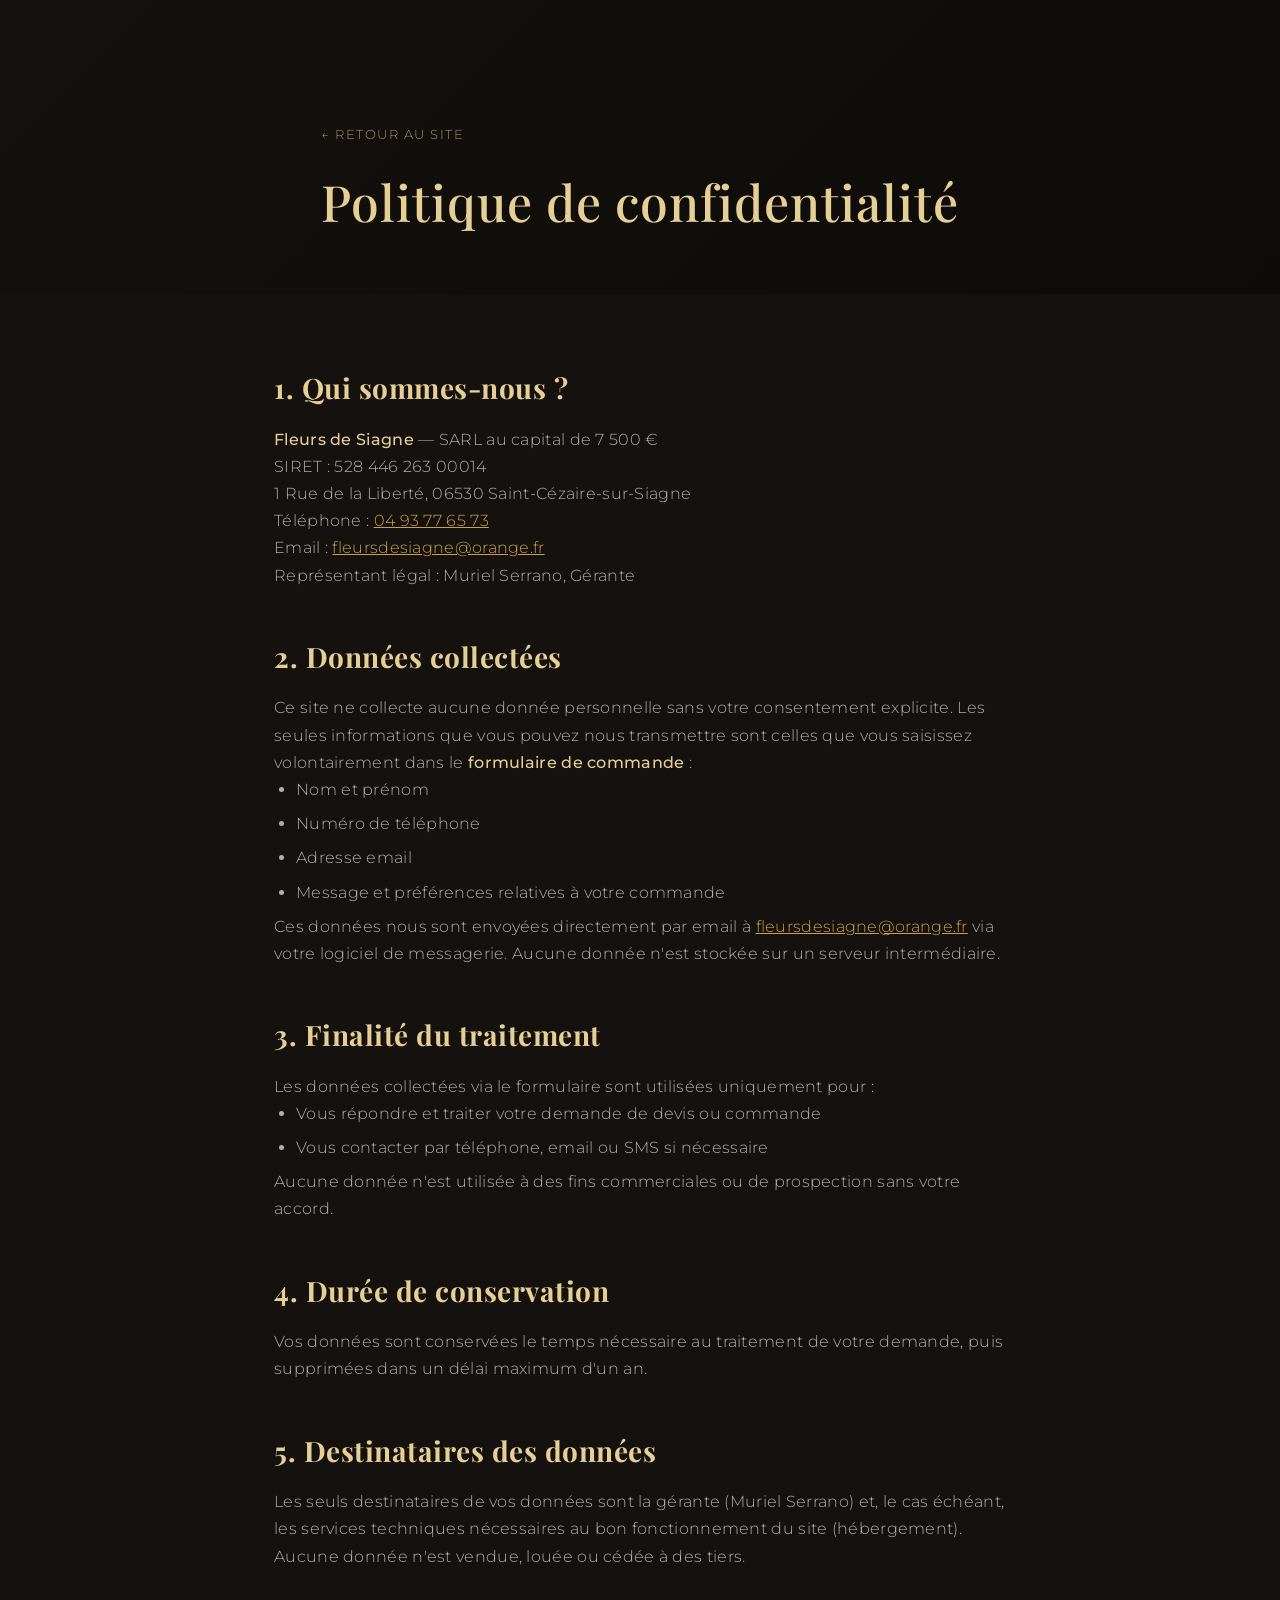
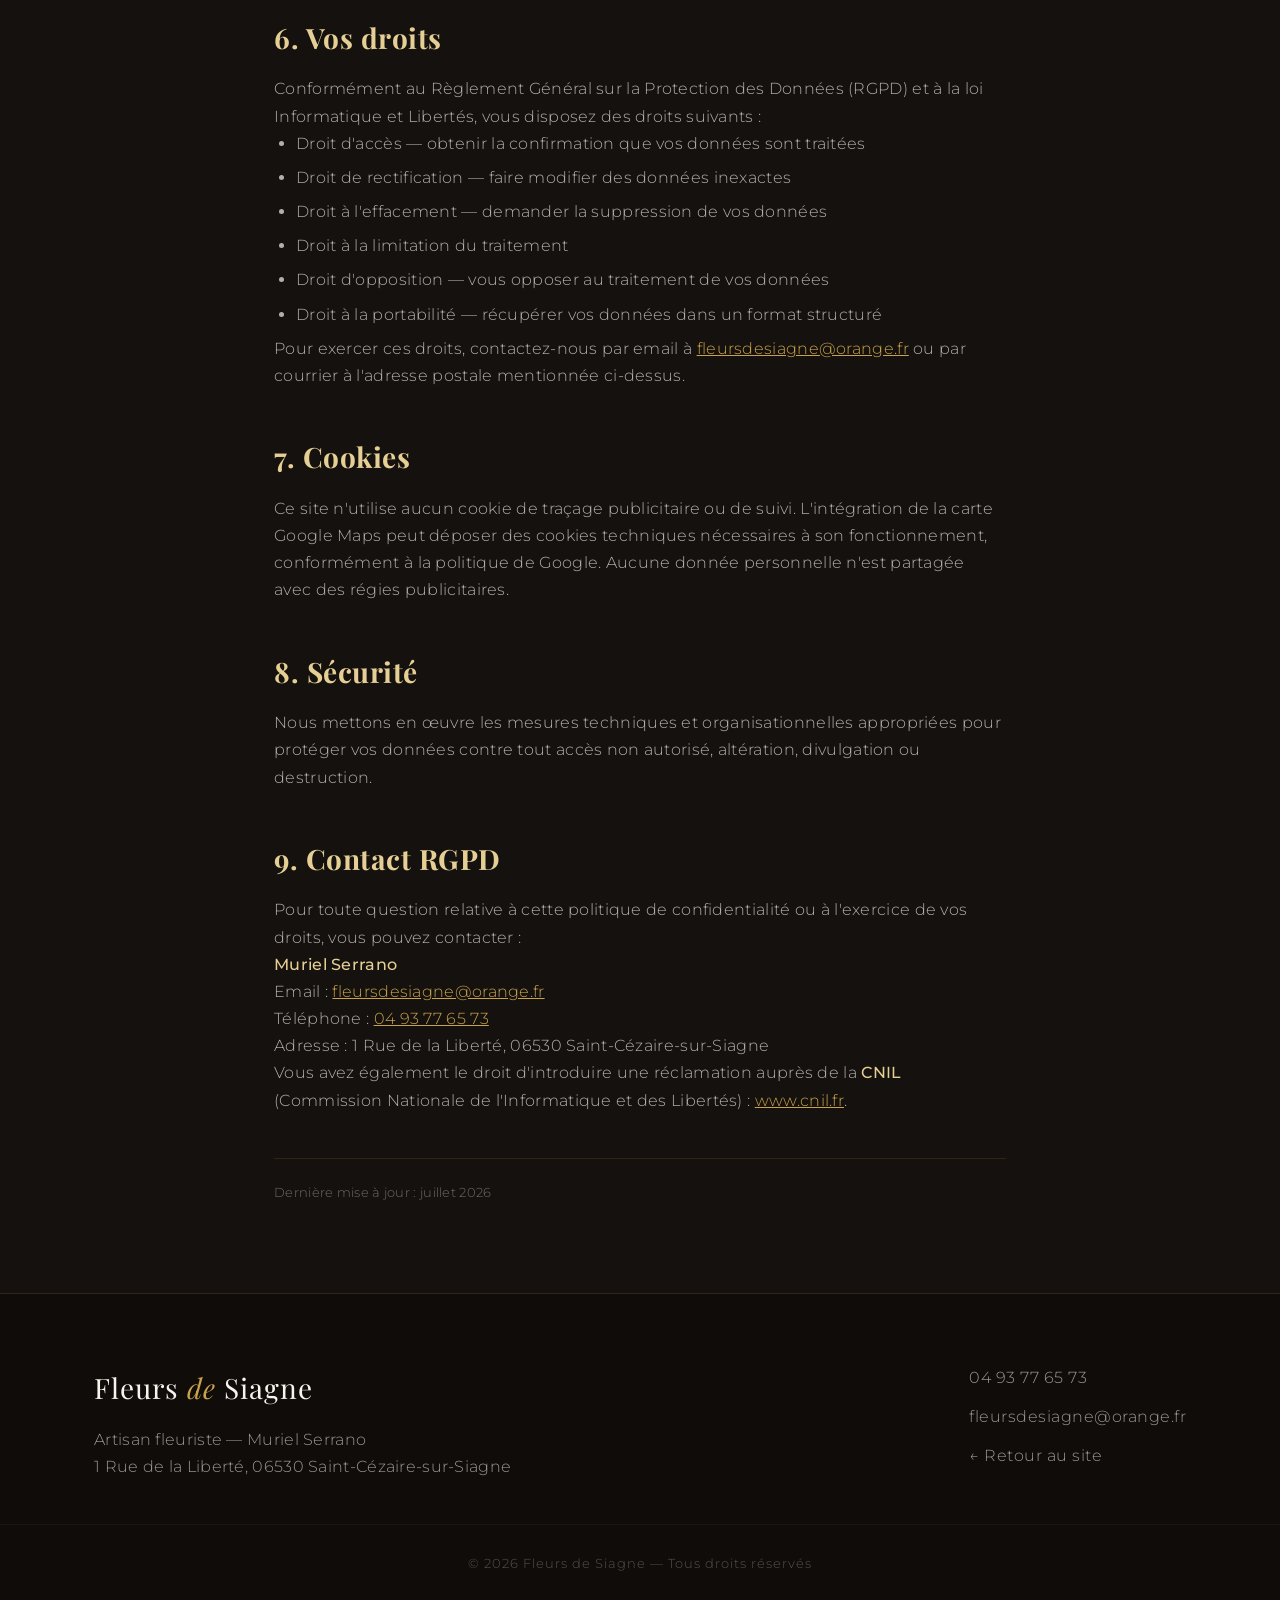
<file: privacy.html>
<!DOCTYPE html>
<html lang="fr">
<head>
  <meta charset="UTF-8" />
  <meta name="viewport" content="width=device-width, initial-scale=1.0" />
  <title>Politique de Confidentialité — Fleurs de Siagne, Saint-Cézaire-sur-Siagne</title>
  <meta name="description" content="Politique de confidentialité de Fleurs de Siagne, fleuriste à Saint-Cézaire-sur-Siagne. Découvrez comment sont protégées vos données personnelles (collecte, utilisation, droits RGPD)." />
  <meta name="robots" content="noindex, follow" />
  <link rel="canonical" href="https://mrplrgaming.github.io/fleurs-de-siagne/privacy.html" />

  <meta property="og:type" content="website" />
  <meta property="og:title" content="Politique de Confidentialité — Fleurs de Siagne, Saint-Cézaire-sur-Siagne" />
  <meta property="og:description" content="Politique de confidentialité de Fleurs de Siagne, fleuriste à Saint-Cézaire-sur-Siagne. Découvrez comment sont protégées vos données personnelles." />
  <meta property="og:url" content="https://mrplrgaming.github.io/fleurs-de-siagne/privacy.html" />
  <meta property="og:image" content="https://mrplrgaming.github.io/fleurs-de-siagne/images/bouquet-rose.jpg" />
  <meta property="og:locale" content="fr_FR" />

  <meta name="twitter:card" content="summary_large_image" />
  <meta name="twitter:title" content="Politique de Confidentialité — Fleurs de Siagne, Saint-Cézaire-sur-Siagne" />
  <meta name="twitter:description" content="Politique de confidentialité de Fleurs de Siagne, fleuriste à Saint-Cézaire-sur-Siagne." />
  <meta name="twitter:image" content="https://mrplrgaming.github.io/fleurs-de-siagne/images/bouquet-rose.jpg" />

  <link rel="preconnect" href="https://fonts.googleapis.com" />
  <link rel="preconnect" href="https://fonts.gstatic.com" crossorigin />
  <link href="https://fonts.googleapis.com/css2?family=Playfair+Display:ital,wght@0,400;0,500;0,600;0,700;1,400;1,500&family=Montserrat:wght@200;300;400;500;600&display=swap" rel="stylesheet" />
  <link rel="stylesheet" href="css/style.css" />
  <link rel="icon" href="data:image/svg+xml,<svg xmlns='http://www.w3.org/2000/svg' viewBox='0 0 100 100'><circle cx='50' cy='50' r='40' fill='none' stroke='%23c25b6f' stroke-width='4'/><circle cx='50' cy='50' r='6' fill='%23c25b6f'/><path d='M50 20 Q32 34 46 48 Q34 34 50 20' fill='%23e79cab'/><path d='M50 80 Q32 66 46 52 Q34 66 50 80' fill='%23e79cab'/><path d='M20 50 Q34 32 48 46 Q34 34 20 50' fill='%23e79cab'/><path d='M80 50 Q66 32 52 46 Q66 34 80 50' fill='%23e79cab'/><path d='M50 26 Q68 40 54 54 Q66 40 50 26' fill='%23e79cab'/><path d='M50 74 Q68 60 54 46 Q66 60 50 74' fill='%23e79cab'/></svg>" />
  <style>
    .page-header {
      min-height: 200px;
      display: flex;
      align-items: flex-end;
      background: linear-gradient(135deg, #14110e, #0d0b09);
      padding: 120px 0 50px;
    }
    .page-header h1 {
      font-family: var(--font-title);
      font-size: clamp(32px, 5vw, 50px);
      color: var(--gold-light);
      font-weight: 500;
      letter-spacing: 1px;
    }
    .page-header .back-link {
      color: rgba(230, 207, 148, 0.7);
      text-decoration: none;
      font-size: 13px;
      letter-spacing: 1.5px;
      text-transform: uppercase;
      display: inline-block;
      margin-bottom: 14px;
      transition: color 0.3s;
    }
    .page-header .back-link:hover { color: var(--gold); }
    .page-content {
      background: var(--noir);
      padding: 70px 0 90px;
    }
    .page-content h2 {
      font-family: var(--font-title);
      font-size: 28px;
      color: var(--gold-light);
      margin: 44px 0 14px;
      letter-spacing: 0.5px;
    }
    .page-content h2:first-child { margin-top: 0; }
    .page-content p, .page-content li {
      font-weight: 300;
      font-size: 16px;
      line-height: 1.7;
      color: rgba(247, 244, 238, 0.7);
    }
    .page-content a { color: var(--gold); }
    .page-content ul { padding-left: 22px; }
    .page-content li { margin-bottom: 7px; }
    .page-content strong { font-weight: 500; color: var(--gold-light); }
    .page-content .last-update {
      margin-top: 44px;
      font-size: 13px;
      color: rgba(247, 244, 238, 0.4);
      border-top: 1px solid rgba(201, 162, 75, 0.15);
      padding-top: 22px;
    }
  </style>

  <script type="application/ld+json">
  {
    "@context": "https://schema.org",
    "@type": "BreadcrumbList",
    "itemListElement": [
      {
        "@type": "ListItem",
        "position": 1,
        "name": "Accueil",
        "item": "https://mrplrgaming.github.io/fleurs-de-siagne/"
      },
      {
        "@type": "ListItem",
        "position": 2,
        "name": "Confidentialite",
        "item": "https://mrplrgaming.github.io/fleurs-de-siagne/privacy.html"
      }
    ]
  }
  </script>

  <script type="application/ld+json">
  {
    "@context": "https://schema.org",
    "@type": "Florist",
    "name": "Fleurs de Siagne",
    "image": "https://mrplrgaming.github.io/fleurs-de-siagne/images/bouquet-rose.jpg",
    "url": "https://mrplrgaming.github.io/fleurs-de-siagne/",
    "telephone": "+33493776573",
    "address": {
      "@type": "PostalAddress",
      "streetAddress": "1 Rue de la Liberté",
      "addressLocality": "Saint-Cezaire-sur-Siagne",
      "postalCode": "06530",
      "addressCountry": "FR"
    },
    "priceRange": "€€"
  }
  </script>
<script data-goatcounter="https://mes-sites.goatcounter.com/count" async src="//gc.zgo.at/count.js"></script>
</head>
<body>
  <header class="page-header">
    <div class="container">
      <a href="index.html" class="back-link">← Retour au site</a>
      <h1>Politique de confidentialité</h1>
    </div>
  </header>

  <main class="page-content">
    <div class="container" style="max-width: 780px">

      <h2>1. Qui sommes-nous ?</h2>
      <p>
        <strong>Fleurs de Siagne</strong> — SARL au capital de 7 500 €<br />
        SIRET : 528 446 263 00014<br />
        1 Rue de la Liberté, 06530 Saint-Cézaire-sur-Siagne<br />
        Téléphone : <a href="tel:+33493776573">04 93 77 65 73</a><br />
        Email : <a href="https://mail.google.com/mail/?view=cm&amp;fs=1&amp;to=fleursdesiagne%40orange.fr">fleursdesiagne@orange.fr</a><br />
        Représentant légal : Muriel Serrano, Gérante
      </p>

      <h2>2. Données collectées</h2>
      <p>
        Ce site ne collecte aucune donnée personnelle sans votre consentement explicite.
        Les seules informations que vous pouvez nous transmettre sont celles que vous
        saisissez volontairement dans le <strong>formulaire de commande</strong> :
      </p>
      <ul>
        <li>Nom et prénom</li>
        <li>Numéro de téléphone</li>
        <li>Adresse email</li>
        <li>Message et préférences relatives à votre commande</li>
      </ul>
      <p>
        Ces données nous sont envoyées directement par email à
        <a href="https://mail.google.com/mail/?view=cm&amp;fs=1&amp;to=fleursdesiagne%40orange.fr">fleursdesiagne@orange.fr</a>
        via votre logiciel de messagerie. Aucune donnée n'est stockée sur un serveur
        intermédiaire.
      </p>

      <h2>3. Finalité du traitement</h2>
      <p>
        Les données collectées via le formulaire sont utilisées uniquement pour :
      </p>
      <ul>
        <li>Vous répondre et traiter votre demande de devis ou commande</li>
        <li>Vous contacter par téléphone, email ou SMS si nécessaire</li>
      </ul>
      <p>Aucune donnée n'est utilisée à des fins commerciales ou de prospection sans votre accord.</p>

      <h2>4. Durée de conservation</h2>
      <p>
        Vos données sont conservées le temps nécessaire au traitement de votre demande,
        puis supprimées dans un délai maximum d'un an.
      </p>

      <h2>5. Destinataires des données</h2>
      <p>
        Les seuls destinataires de vos données sont la gérante (Muriel Serrano) et,
        le cas échéant, les services techniques nécessaires au bon fonctionnement du site
        (hébergement). Aucune donnée n'est vendue, louée ou cédée à des tiers.
      </p>

      <h2>6. Vos droits</h2>
      <p>
        Conformément au Règlement Général sur la Protection des Données (RGPD) et à la
        loi Informatique et Libertés, vous disposez des droits suivants :
      </p>
      <ul>
        <li>Droit d'accès — obtenir la confirmation que vos données sont traitées</li>
        <li>Droit de rectification — faire modifier des données inexactes</li>
        <li>Droit à l'effacement — demander la suppression de vos données</li>
        <li>Droit à la limitation du traitement</li>
        <li>Droit d'opposition — vous opposer au traitement de vos données</li>
        <li>Droit à la portabilité — récupérer vos données dans un format structuré</li>
      </ul>
      <p>
        Pour exercer ces droits, contactez-nous par email à
        <a href="https://mail.google.com/mail/?view=cm&amp;fs=1&amp;to=fleursdesiagne%40orange.fr">fleursdesiagne@orange.fr</a>
        ou par courrier à l'adresse postale mentionnée ci-dessus.
      </p>

      <h2>7. Cookies</h2>
      <p>
        Ce site n'utilise aucun cookie de traçage publicitaire ou de suivi.
        L'intégration de la carte Google Maps peut déposer des cookies techniques
        nécessaires à son fonctionnement, conformément à la politique de Google.
        Aucune donnée personnelle n'est partagée avec des régies publicitaires.
      </p>

      <h2>8. Sécurité</h2>
      <p>
        Nous mettons en œuvre les mesures techniques et organisationnelles appropriées
        pour protéger vos données contre tout accès non autorisé, altération,
        divulgation ou destruction.
      </p>

      <h2>9. Contact RGPD</h2>
      <p>
        Pour toute question relative à cette politique de confidentialité ou à
        l'exercice de vos droits, vous pouvez contacter :
      </p>
      <p>
        <strong>Muriel Serrano</strong><br />
        Email : <a href="https://mail.google.com/mail/?view=cm&amp;fs=1&amp;to=fleursdesiagne%40orange.fr">fleursdesiagne@orange.fr</a><br />
        Téléphone : <a href="tel:+33493776573">04 93 77 65 73</a><br />
        Adresse : 1 Rue de la Liberté, 06530 Saint-Cézaire-sur-Siagne
      </p>
      <p>
        Vous avez également le droit d'introduire une réclamation auprès de la
        <strong>CNIL</strong> (Commission Nationale de l'Informatique et des Libertés) :
        <a href="https://www.cnil.fr" target="_blank" rel="noopener">www.cnil.fr</a>.
      </p>

      <p class="last-update">Dernière mise à jour : juillet 2026</p>
    </div>
  </main>

  <footer class="footer">
    <div class="container footer-grid">
      <div>
        <p class="footer-logo">Fleurs <em>de</em> Siagne</p>
        <p>Artisan fleuriste — Muriel Serrano<br />1 Rue de la Liberté, 06530 Saint-Cézaire-sur-Siagne</p>
      </div>
      <div class="footer-links">
        <a href="tel:+33493776573">04 93 77 65 73</a>
        <a href="https://mail.google.com/mail/?view=cm&amp;fs=1&amp;to=fleursdesiagne%40orange.fr">fleursdesiagne@orange.fr</a>
        <a href="index.html">← Retour au site</a>
      </div>
    </div>
    <p class="footer-copy">© 2026 Fleurs de Siagne — Tous droits réservés</p>
  </footer>
</body>
</html>
</file>
<file: css/style.css>
/* ============================================
   FLEURS DE SIAGNE — Muriel, fleuriste
   ============================================ */
:root {
  /* ===== THÈME LUXE & CHIC : Noir profond · Ivoire · Or ===== */
  --cream: #f7f4ee;        /* ivoire clair */
  --cream-2: #efe9df;      /* ivoire sable */
  --ink: #1a1815;          /* noir profond (texte) */
  --noir: #14110e;         /* noir de fond */
  --noir-2: #201c17;       /* noir chaud secondaire */
  --rose: #c9a24b;         /* OR = accent principal (remplace le rose) */
  --rose-dark: #a8842f;    /* or foncé */
  --gold: #c9a24b;         /* or */
  --gold-light: #e6cf94;   /* or clair / champagne */
  --terracotta: #b8985a;
  --terracotta-dark: #8a6e3a;
  --shadow: 0 30px 70px rgba(20, 17, 14, 0.35);
  --radius: 4px;
  --font-title: "Playfair Display", serif;
  --font-body: "Montserrat", sans-serif;
}

* { margin: 0; padding: 0; box-sizing: border-box; }

html { scroll-behavior: smooth; }

body {
  font-family: var(--font-body);
  background: var(--noir);
  color: var(--cream);
  line-height: 1.7;
  overflow-x: hidden;
  font-weight: 300;
  letter-spacing: 0.3px;
}

img { max-width: 100%; display: block; }
a { color: var(--gold); }

.container { max-width: 1140px; margin: 0 auto; padding: 0 24px; }
.section { padding: 100px 0; position: relative; }

/* ============ LOADER 3D (entrée) ============ */
.loader {
  position: fixed;
  inset: 0;
  z-index: 1000;
  background: linear-gradient(160deg, #14110e, #0a0806);
  display: flex;
  flex-direction: column;
  align-items: center;
  justify-content: center;
  gap: 36px;
  transition: opacity 0.9s ease, visibility 0.9s;
}
.loader.done { opacity: 0; visibility: hidden; pointer-events: none; }

.loader-logo {
  display: flex;
  flex-direction: column;
  align-items: center;
  justify-content: center;
  gap: 18px;
}
.loader-img-wrap {
  position: relative;
  display: flex;
  align-items: center;
  justify-content: center;
}
.loader-img-wrap::before {
  content: "";
  position: absolute;
  width: 196px;
  height: 196px;
  border-radius: 50%;
  border: 2px solid rgba(201, 162, 75, 0.3);
  box-shadow: 0 0 40px rgba(201, 162, 75, 0.2);
  pointer-events: none;
}
.loader-img {
  width: 176px;
  height: 176px;
  border-radius: 50%;
  object-fit: cover;
  border: 3px solid var(--gold);
  box-shadow: 0 0 30px rgba(201, 162, 75, 0.3), inset 0 0 20px rgba(201, 162, 75, 0.1);
  animation: logoFloat 3.2s ease-in-out infinite;
  position: relative;
  z-index: 1;
}
@keyframes logoFloat {
  0%, 100% { transform: translateY(0); }
  50%      { transform: translateY(-5px); }
}
.loader-text {
  font-family: var(--font-title);
  font-size: 28px;
  letter-spacing: 6px;
  text-transform: uppercase;
  color: var(--cream);
  text-shadow: 0 2px 20px rgba(0, 0, 0, 0.5);
  animation: pulseText 2.4s ease-in-out infinite alternate;
  margin-top: 6px;
}
.loader-text em {
  color: var(--gold);
  font-style: italic;
  letter-spacing: 4px;
}
@keyframes pulseText { from { opacity: 0.6; } to { opacity: 1; } }

.loader-bar-wrap {
  width: 180px;
  height: 2px;
  background: rgba(247, 244, 238, 0.15);
  border-radius: 2px;
  overflow: hidden;
}
.loader-bar {
  height: 100%;
  width: 0;
  background: linear-gradient(90deg, var(--gold-light), var(--gold), var(--gold-light));
  border-radius: 2px;
  animation: fillBar 2.2s ease-in-out forwards;
  box-shadow: 0 0 8px rgba(201, 162, 75, 0.4);
}
@keyframes fillBar {
  0%   { width: 0%; }
  50%  { width: 55%; }
  85%  { width: 85%; }
  100% { width: 100%; }
}

/* ============ OVERLAY DE SORTIE ============ */
.exit-overlay {
  position: fixed;
  inset: 0;
  z-index: 999;
  background: radial-gradient(circle at center, #201c17, #0d0b09);
  display: flex;
  align-items: center;
  justify-content: center;
  opacity: 0;
  visibility: hidden;
  transition: opacity 0.5s ease;
}
.exit-overlay.active { opacity: 1; visibility: visible; }
.exit-text {
  font-family: var(--font-title);
  font-size: clamp(26px, 4vw, 44px);
  color: var(--gold);
  transform: scale(0.8);
  transition: transform 0.6s cubic-bezier(0.22, 1, 0.36, 1);
  letter-spacing: 2px;
}
.exit-overlay.active .exit-text { transform: scale(1); }
.exit-petals {
  position: absolute;
  inset: 0;
  overflow: hidden;
  pointer-events: none;
}
.exit-petals span {
  position: absolute;
  width: 22px; height: 34px;
  background: linear-gradient(180deg, var(--gold-light), var(--gold));
  border-radius: 50% 50% 50% 50% / 65% 65% 35% 35%;
  animation: petalFall 1.6s linear forwards;
  opacity: 0;
}
@keyframes petalFall {
  0%   { opacity: 0; transform: translateY(-10vh) rotate(0deg) rotateY(0deg); }
  15%  { opacity: 1; }
  100% { opacity: 0.9; transform: translateY(110vh) rotate(340deg) rotateY(540deg); }
}

/* ============ NAVIGATION ============ */
.nav {
  position: fixed;
  top: 0; left: 0; right: 0;
  z-index: 1000;
  display: flex;
  align-items: center;
  justify-content: space-between;
  padding: 18px 40px;
  transition: background 0.4s, box-shadow 0.4s, padding 0.4s;
}
.nav.scrolled {
  background: rgba(20, 17, 14, 0.85);
  backdrop-filter: blur(14px);
  box-shadow: 0 1px 0 rgba(201, 162, 75, 0.2);
  padding: 14px 40px;
}
.nav-logo {
  font-family: var(--font-title);
  font-size: 24px;
  font-weight: 600;
  text-decoration: none;
  color: #f7f4ee;
  text-shadow: 0 2px 10px rgba(0, 0, 0, 0.5);
  letter-spacing: 1px;
  transition: color 0.4s, text-shadow 0.4s;
}
.nav-logo em { color: var(--gold); font-style: italic; }
.nav-links { display: flex; gap: 30px; align-items: center; }
.nav-links a {
  text-decoration: none;
  color: #f7f4ee;
  text-shadow: 0 2px 8px rgba(0, 0, 0, 0.4);
  font-size: 13px;
  font-weight: 400;
  letter-spacing: 1.5px;
  text-transform: uppercase;
  position: relative;
  transition: color 0.3s;
}
.nav-links a:hover { color: var(--gold); }
.nav-links a::after {
  content: "";
  position: absolute;
  bottom: -6px; left: 0;
  width: 0; height: 1px;
  background: var(--gold);
  transition: width 0.3s;
}
.nav-links a:hover::after { width: 100%; }
.nav-links .nav-fb {
  border: 1px solid var(--gold);
  color: var(--gold);
  padding: 8px 20px;
  letter-spacing: 1.5px;
}
.nav-links .nav-fb::after { display: none; }
.nav-links .nav-fb:hover { background: var(--gold); color: var(--noir); }
.nav-burger { display: none; background: none; border: none; cursor: pointer; }
.nav-burger span {
  display: block;
  width: 26px; height: 2px;
  background: #f7f4ee;
  margin: 6px 0;
  transition: 0.3s;
}
.nav-burger.open span { background: var(--gold); }

/* ============ HERO ============ */
.hero {
  position: relative;
  min-height: 100vh;
  display: flex;
  align-items: center;
  justify-content: center;
  text-align: center;
  background: #2a2320;
  overflow: hidden;
}
.hero-bg-slides {
  position: absolute;
  inset: 0;
  z-index: 0;
  overflow: hidden;
}
.hero-bg-slide {
  position: absolute;
  inset: -6%;
  background-position: center 40%;
  background-size: cover;
  background-repeat: no-repeat;
  opacity: 0;
  transform: scale(1.05);
  transition: opacity 2.2s ease-in-out;
  will-change: transform, opacity;
}
.hero-bg-slide.active {
  opacity: 1;
  animation: kenBurns 9s ease-in-out forwards;
}
.hero-bg-slide.active.alt {
  animation-name: kenBurnsAlt;
}
@keyframes kenBurns {
  from { transform: scale(1) translate(0, 0); }
  to   { transform: scale(1.14) translate(-2%, 1.5%); }
}
@keyframes kenBurnsAlt {
  from { transform: scale(1.14) translate(2%, -1.5%); }
  to   { transform: scale(1) translate(0, 0); }
}
.hero-bg-slide.active { animation-duration: 5s; }
.hero::after {
  content: "";
  position: absolute;
  inset: 0;
  z-index: 1;
  background:
    linear-gradient(180deg, rgba(15, 12, 9, 0.72) 0%, rgba(15, 12, 9, 0.55) 45%, rgba(15, 12, 9, 0.85) 100%);
}
.hero-content { position: relative; z-index: 2; padding: 0 24px; }
.hero-kicker {
  font-size: 13px;
  letter-spacing: 6px;
  text-transform: uppercase;
  color: var(--gold);
  margin-bottom: 22px;
  text-shadow: 0 2px 12px rgba(0, 0, 0, 0.6);
}
.hero-title {
  font-family: var(--font-title);
  font-size: clamp(60px, 11vw, 132px);
  font-weight: 500;
  line-height: 1.12;
  color: #f7f4ee;
  letter-spacing: 1px;
  text-shadow: 0 4px 40px rgba(0, 0, 0, 0.6);
}
.hero-title .line { display: block; overflow: hidden; padding: 0.25em 0; }
.hero-title .line span { display: inline-block; }
.hero-title .line:last-child span {
  color: transparent;
  background: linear-gradient(120deg, var(--gold-light), var(--gold) 55%, #b98f2e);
  -webkit-background-clip: text;
  background-clip: text;
  font-style: italic;
}
.hero-sub {
  margin: 30px auto 40px;
  font-size: 17px;
  font-weight: 300;
  max-width: 540px;
  color: rgba(247, 244, 238, 0.85);
  letter-spacing: 0.5px;
  text-shadow: 0 2px 14px rgba(0, 0, 0, 0.6);
}
.hero-cta { display: flex; gap: 16px; justify-content: center; flex-wrap: wrap; }
.btn {
  display: inline-block;
  padding: 16px 38px;
  border-radius: 0;
  text-decoration: none;
  font-weight: 500;
  font-size: 13px;
  letter-spacing: 2px;
  text-transform: uppercase;
  transition: transform 0.3s, box-shadow 0.3s, background 0.3s, color 0.3s;
}
.btn:hover { transform: translateY(-3px); }
.btn-primary {
  background: linear-gradient(120deg, var(--gold-light), var(--gold) 60%, #b98f2e);
  color: var(--noir);
  box-shadow: 0 14px 34px rgba(201, 162, 75, 0.3);
}
.btn-primary:hover { box-shadow: 0 18px 44px rgba(201, 162, 75, 0.5); }
.btn-ghost {
  border: 1px solid rgba(230, 207, 148, 0.6);
  color: var(--gold-light);
  backdrop-filter: blur(3px);
}
.btn-ghost:hover { background: var(--gold); border-color: var(--gold); color: var(--noir); }
.hero-scroll {
  position: absolute;
  bottom: 30px; left: 50%;
  transform: translateX(-50%);
  z-index: 2;
  display: flex;
  flex-direction: column;
  align-items: center;
  gap: 8px;
}
.scroll-line {
  width: 1px;
  height: 44px;
  background: linear-gradient(180deg, rgba(250,245,238,0.8), transparent);
  animation: scrollLineAnim 2s ease-in-out infinite;
}
@keyframes scrollLineAnim {
  0%, 100% { height: 54px; opacity: 1; }
  50%      { height: 28px; opacity: 0.4; }
}
.scroll-text {
  font-size: 11px;
  letter-spacing: 3px;
  text-transform: uppercase;
  color: rgba(250,245,238,0.65);
  font-weight: 300;
  animation: scrollTextAnim 2s ease-in-out infinite;
}
@keyframes scrollTextAnim {
  0%, 100% { opacity: 0.4; transform: translateY(0); }
  50%      { opacity: 1; transform: translateY(3px); }
}

/* ============ SECTIONS COMMUNES ============ */
.section-kicker {
  font-size: 12px;
  letter-spacing: 5px;
  text-transform: uppercase;
  color: var(--gold);
  margin-bottom: 14px;
  font-weight: 500;
}
.section-title {
  font-family: var(--font-title);
  font-size: clamp(36px, 5.4vw, 58px);
  font-weight: 500;
  line-height: 1.12;
  margin-bottom: 18px;
  color: var(--cream);
  letter-spacing: 0.5px;
}
.section-sub { color: rgba(247, 244, 238, 0.6); max-width: 560px; font-weight: 300; }
.center { text-align: center; margin-left: auto; margin-right: auto; }

/* ============ À PROPOS ============ */
.about { background: var(--noir); }
.about-grid {
  display: grid;
  grid-template-columns: 1.1fr 0.9fr;
  gap: 70px;
  align-items: center;
}
.about-text p { margin-bottom: 22px; font-weight: 300; font-size: 16.5px; color: rgba(247, 244, 238, 0.72); }
.about-text p strong { color: var(--gold-light); font-weight: 500; }
.about-list { list-style: none; }
.about-list li {
  padding: 12px 0;
  border-bottom: 1px solid rgba(201, 162, 75, 0.14);
  font-weight: 300;
  padding-left: 26px;
  position: relative;
  color: rgba(247, 244, 238, 0.85);
}
.about-list li::before {
  content: "";
  position: absolute;
  left: 0; top: 50%;
  transform: translateY(-50%) rotate(45deg);
  width: 7px; height: 7px;
  border: 1px solid var(--gold);
  background: transparent;
}
.about-card .tilt-inner {
  border-radius: var(--radius);
  overflow: hidden;
  box-shadow: var(--shadow);
  background: var(--noir-2);
  border: 1px solid rgba(201, 162, 75, 0.22);
}
.about-card img { width: 100%; height: 480px; object-fit: cover; }
.about-card-caption {
  padding: 18px 24px;
  font-family: var(--font-title);
  font-size: 19px;
  font-style: italic;
  color: var(--gold-light);
}

/* ============ BOUQUETS / CARTES ============ */
.bouquets { background: linear-gradient(180deg, var(--noir), var(--noir-2)); }
.bouquets .section-sub { margin-bottom: 60px; }
.cards-grid {
  display: grid;
  grid-template-columns: repeat(3, 1fr);
  gap: 34px;
  margin-top: 50px;
}
.card { perspective: 900px; }
.tilt-card { perspective: 900px; }
.tilt-inner {
  transform-style: preserve-3d;
  transition: transform 0.25s ease-out, box-shadow 0.3s;
  will-change: transform;
}
.card .tilt-inner {
  background: var(--noir-2);
  border: 1px solid rgba(201, 162, 75, 0.22);
  border-radius: var(--radius);
  overflow: hidden;
  box-shadow: var(--shadow);
  height: 100%;
  display: flex;
  flex-direction: column;
  transition: transform 0.25s ease-out, box-shadow 0.3s, border-color 0.3s;
}
.card:hover .tilt-inner { border-color: rgba(201, 162, 75, 0.55); }
.card-img { height: 260px; overflow: hidden; }
.card-img img {
  width: 100%; height: 100%;
  object-fit: cover;
  transition: transform 0.6s ease;
}
.card:hover .card-img img { transform: scale(1.08); }
.card-body { padding: 30px 30px 34px; flex: 1; }
.card-body h3 {
  font-family: var(--font-title);
  font-size: 27px;
  font-weight: 500;
  color: var(--gold-light);
  margin-bottom: 12px;
}
.card-body .compo {
  font-size: 14px;
  color: rgba(247, 244, 238, 0.7);
  background: rgba(201, 162, 75, 0.07);
  border-left: 2px solid var(--gold);
  padding: 12px 16px;
  margin-bottom: 14px;
}
.card-body .compo strong { color: var(--gold-light); font-weight: 500; }
.card-body p { font-weight: 300; font-size: 15px; color: rgba(247, 244, 238, 0.72); }

/* Fallback si image manquante */
.img-fallback {
  display: flex;
  align-items: center;
  justify-content: center;
  min-height: 260px;
  background: linear-gradient(135deg, var(--gold-light), var(--gold));
  position: relative;
}
.img-fallback::before {
  content: "";
  width: 64px;
  height: 64px;
  background: radial-gradient(circle at 50% 35%, #e79cab 15%, transparent 70%);
  border-radius: 50%;
  filter: drop-shadow(0 6px 12px rgba(0,0,0,0.2));
}
.img-fallback.f-red    { background: linear-gradient(135deg, #d9b98a, #a8842f); }
.img-fallback.f-pink   { background: linear-gradient(135deg, #e6cf94, #c9a24b); }
.img-fallback.f-dry    { background: linear-gradient(135deg, #d9c9a8, #9b8358); }
.img-fallback.f-cream  { background: linear-gradient(135deg, #f2e3c9, #d9b98a); }
.img-fallback.f-exotic { background: linear-gradient(135deg, #f7e8b5, #dba842); }
.img-fallback.f-garden { background: linear-gradient(135deg, #e0c9a8, #c9a45c); }
.about-card .img-fallback { min-height: 460px; }

/* ============ AVIS ============ */
.reviews { background: linear-gradient(180deg, var(--noir-2), var(--noir)); }
.reviews .section-sub { margin-bottom: 30px; }
.reviews-grid {
  display: grid;
  grid-template-columns: repeat(2, 1fr);
  gap: 30px;
  margin-top: 46px;
}
.review .tilt-inner {
  background: rgba(201, 162, 75, 0.05);
  border: 1px solid rgba(201, 162, 75, 0.2);
  border-radius: var(--radius);
  padding: 38px 40px;
  box-shadow: var(--shadow);
  height: 100%;
}
.review .stars {
  color: var(--gold);
  font-size: 18px;
  letter-spacing: 5px;
  margin-bottom: 18px;
}
.review p {
  font-family: var(--font-title);
  font-size: 20px;
  font-style: italic;
  line-height: 1.6;
  margin-bottom: 18px;
  color: rgba(247, 244, 238, 0.9);
}
.review footer { font-weight: 500; color: var(--gold-light); letter-spacing: 0.5px; }
.review footer span { color: rgba(247, 244, 238, 0.45); font-weight: 300; font-size: 13px; }
.reviews-more {
  text-align: center;
  margin-top: 48px;
}
.reviews-more .btn { display: inline-flex; align-items: center; }

/* ============ CONTACT ============ */
.contact { background: var(--noir); }
.contact-grid {
  display: grid;
  grid-template-columns: 1.1fr 0.9fr;
  gap: 70px;
  align-items: start;
}
.contact-list { list-style: none; margin-top: 34px; }
.contact-list li {
  display: flex;
  gap: 20px;
  align-items: flex-start;
  padding: 20px 0;
  border-bottom: 1px solid rgba(201, 162, 75, 0.14);
  color: rgba(247, 244, 238, 0.8);
}
.contact-list li strong { color: var(--gold-light); font-weight: 500; letter-spacing: 0.5px; }
.contact-list .ico { line-height: 1.3; color: var(--gold); display: flex; align-items: center; }
.contact-list a { font-weight: 400; color: rgba(247, 244, 238, 0.8); }
.contact-list a:hover { color: var(--gold); }
.hours-card .tilt-inner {
  background: var(--noir-2);
  border: 1px solid rgba(201, 162, 75, 0.3);
  color: rgba(247, 244, 238, 0.85);
  border-radius: var(--radius);
  padding: 40px 42px;
  box-shadow: var(--shadow);
}
.hours-card h3 {
  font-family: var(--font-title);
  font-size: 26px;
  margin-bottom: 22px;
  color: var(--gold-light);
}
.hours { width: 100%; border-collapse: collapse; }
.hours td { padding: 11px 0; border-bottom: 1px solid rgba(201, 162, 75, 0.14); font-size: 15px; }
.hours td:last-child { text-align: right; font-weight: 300; color: rgba(247, 244, 238, 0.65); }
.hours .closed { color: var(--gold); font-style: italic; opacity: 0.7; }
.hours-note { margin-top: 20px; font-size: 14px; opacity: 0.7; }

/* ============ MAP ============ */
.map { background: var(--noir-2); padding-bottom: 0; }
.map .section-title { margin-bottom: 50px; }
.map-wrap {
  height: 480px;
  filter: saturate(0.9);
}
.map-wrap iframe {
  width: 100%;
  height: 100%;
  border: 0;
  display: block;
}

/* ============ FOOTER ============ */
.footer {
  background: #0f0c09;
  color: rgba(247, 244, 238, 0.6);
  padding: 70px 0 34px;
  border-top: 1px solid rgba(201, 162, 75, 0.18);
}
.footer-grid {
  display: flex;
  justify-content: space-between;
  gap: 40px;
  flex-wrap: wrap;
  margin-bottom: 44px;
}
.footer-logo {
  font-family: var(--font-title);
  font-size: 28px;
  color: var(--cream);
  margin-bottom: 14px;
  letter-spacing: 1px;
}
.footer-logo em { color: var(--gold); font-style: italic; }
.footer-links { display: flex; flex-direction: column; gap: 12px; }
.footer-links a { color: rgba(247, 244, 238, 0.6); text-decoration: none; letter-spacing: 0.5px; }
.footer-links a:hover { color: var(--gold); }
.footer-copy {
  text-align: center;
  font-size: 12.5px;
  letter-spacing: 1px;
  opacity: 0.5;
  border-top: 1px solid rgba(201, 162, 75, 0.12);
  padding-top: 28px;
}
.footer-privacy {
  color: rgba(247, 244, 238, 0.6);
  text-decoration: underline;
  text-underline-offset: 3px;
  text-decoration-color: rgba(201, 162, 75, 0.4);
}
.footer-privacy:hover { color: var(--gold); }

/* ============ BADGE OUVERT / FERMÉ ============ */
.open-badge {
  display: inline-flex;
  align-items: center;
  gap: 10px;
  margin-top: 30px;
  padding: 10px 22px;
  border: 1px solid rgba(201, 162, 75, 0.4);
  background: rgba(20, 17, 14, 0.5);
  backdrop-filter: blur(6px);
  font-size: 12.5px;
  letter-spacing: 1.5px;
  text-transform: uppercase;
  font-weight: 400;
  color: var(--cream);
}
.open-badge .dot {
  width: 10px; height: 10px;
  border-radius: 50%;
  background: #4caf7d;
  box-shadow: 0 0 0 0 rgba(76, 175, 125, 0.5);
  animation: dotPulse 2s infinite;
}
.open-badge.closed .dot {
  background: #d05555;
  box-shadow: 0 0 0 0 rgba(208, 85, 85, 0.5);
  animation-name: dotPulseRed;
}
@keyframes dotPulse {
  0%   { box-shadow: 0 0 0 0 rgba(76, 175, 125, 0.5); }
  70%  { box-shadow: 0 0 0 9px rgba(76, 175, 125, 0); }
  100% { box-shadow: 0 0 0 0 rgba(76, 175, 125, 0); }
}
@keyframes dotPulseRed {
  0%   { box-shadow: 0 0 0 0 rgba(208, 85, 85, 0.5); }
  70%  { box-shadow: 0 0 0 9px rgba(208, 85, 85, 0); }
  100% { box-shadow: 0 0 0 0 rgba(208, 85, 85, 0); }
}
.open-badge.in-card {
  background: rgba(255, 255, 255, 0.14);
  color: #f3efe8;
  margin: 0 0 20px;
  box-shadow: none;
}

/* ============ FORMULAIRE DE COMMANDE ============ */
.order { background: linear-gradient(180deg, var(--noir), var(--noir-2)); }
.order .section-sub { margin-bottom: 30px; }
.order-form { max-width: 860px; margin: 46px auto 0; }
.order-form .tilt-inner {
  background: var(--noir-2);
  border: 1px solid rgba(201, 162, 75, 0.3);
  border-radius: var(--radius);
  padding: 48px 50px;
  box-shadow: var(--shadow);
}
.form-grid {
  display: grid;
  grid-template-columns: 1fr 1fr;
  gap: 24px 28px;
}
.form-grid label { display: flex; flex-direction: column; gap: 9px; }
.form-grid label span {
  font-size: 12px;
  font-weight: 500;
  letter-spacing: 1.5px;
  text-transform: uppercase;
  color: var(--gold);
}
.form-grid input,
.form-grid select,
.form-grid textarea {
  font-family: var(--font-body);
  font-size: 15px;
  color: var(--cream);
  padding: 14px 16px;
  border: 1px solid rgba(201, 162, 75, 0.28);
  border-radius: var(--radius);
  background: rgba(0, 0, 0, 0.25);
  outline: none;
  transition: border-color 0.25s, box-shadow 0.25s, background 0.25s;
  width: 100%;
}
.form-grid select option { background: var(--noir-2); color: var(--cream); }
.form-grid input::placeholder,
.form-grid textarea::placeholder { color: rgba(247, 244, 238, 0.35); }
.form-grid input:focus,
.form-grid select:focus,
.form-grid textarea:focus {
  border-color: var(--gold);
  background: rgba(0, 0, 0, 0.4);
  box-shadow: 0 0 0 3px rgba(201, 162, 75, 0.15);
}
.form-grid textarea { resize: vertical; min-height: 110px; }
.form-full { grid-column: 1 / -1; }
.form-note {
  margin: 26px 0 22px;
  font-size: 13.5px;
  color: rgba(247, 244, 238, 0.55);
  background: rgba(201, 162, 75, 0.06);
  border-left: 2px solid var(--gold);
  padding: 14px 18px;
}
.form-note strong, .form-note a { color: var(--gold-light); }
.form-actions { display: flex; align-items: center; gap: 20px; flex-wrap: wrap; }
.form-actions .btn { border: none; cursor: pointer; font-family: var(--font-body); }
.form-feedback { font-size: 14px; font-weight: 400; color: var(--gold-light); }
.form-feedback.error { color: #c04747; }
input.invalid, select.invalid, textarea.invalid { border-color: #d05555 !important; }

/* ============ LIGHTBOX 3D ============ */
.lightbox {
  position: fixed;
  inset: 0;
  z-index: 500;
  background: rgba(30, 24, 22, 0.92);
  backdrop-filter: blur(10px);
  display: flex;
  align-items: center;
  justify-content: center;
  opacity: 0;
  visibility: hidden;
  transition: opacity 0.4s ease, visibility 0.4s;
  perspective: 1200px;
}
.lightbox.open { opacity: 1; visibility: visible; }
.lb-stage {
  max-width: min(1000px, 88vw);
  max-height: 84vh;
  text-align: center;
  transform-style: preserve-3d;
}
.lb-stage img {
  max-width: 100%;
  max-height: 74vh;
  border-radius: 14px;
  box-shadow: 0 40px 90px rgba(0, 0, 0, 0.55);
  margin: 0 auto;
  transform: rotateY(-24deg) scale(0.82);
  opacity: 0;
  transition: transform 0.55s cubic-bezier(0.22, 1, 0.36, 1), opacity 0.4s;
}
.lightbox.open .lb-stage img { transform: rotateY(0) scale(1); opacity: 1; }
.lb-stage figcaption {
  margin-top: 18px;
  font-family: var(--font-title);
  font-size: 22px;
  font-style: italic;
  color: #f0e6dd;
}
.lb-close {
  position: absolute;
  top: 24px; right: 28px;
  width: 48px; height: 48px;
  border-radius: 50%;
  border: 1.5px solid rgba(255,255,255,0.4);
  background: rgba(255,255,255,0.08);
  color: #fff;
  font-size: 19px;
  cursor: pointer;
  transition: background 0.3s, transform 0.3s;
  z-index: 2;
}
.lb-close:hover { background: var(--rose); border-color: var(--rose); transform: rotate(90deg); }
.lb-arrow {
  position: absolute;
  top: 50%;
  transform: translateY(-50%);
  width: 58px; height: 58px;
  border-radius: 50%;
  border: 1.5px solid rgba(255,255,255,0.4);
  background: rgba(255,255,255,0.08);
  color: #fff;
  font-size: 30px;
  line-height: 1;
  cursor: pointer;
  transition: background 0.3s, transform 0.2s;
  z-index: 2;
}
.lb-arrow:hover { background: var(--rose); border-color: var(--rose); }
.lb-prev { left: 26px; }
.lb-next { right: 26px; }
.lb-prev:active { transform: translateY(-50%) scale(0.9); }
.lb-next:active { transform: translateY(-50%) scale(0.9); }
.lb-counter {
  position: absolute;
  bottom: 24px; left: 50%;
  transform: translateX(-50%);
  color: rgba(255,255,255,0.75);
  font-size: 14px;
  letter-spacing: 2px;
}
.card-img, .about-card img { cursor: zoom-in; }
.about-card .tilt-inner img { cursor: zoom-in; }

/* ============ BOUTON CONTACT FLOTTANT (FAB) ============ */
.fab {
  position: fixed;
  right: 26px;
  bottom: 26px;
  z-index: 300;
  display: flex;
  flex-direction: column;
  align-items: flex-end;
  gap: 14px;
}
.fab-main {
  width: 64px; height: 64px;
  border-radius: 50%;
  border: none;
  cursor: pointer;
  background: linear-gradient(145deg, var(--gold-light), var(--gold));
  box-shadow: 0 14px 34px rgba(201, 162, 75, 0.5);
  display: flex;
  align-items: center;
  justify-content: center;
  transition: transform 0.35s cubic-bezier(0.34, 1.56, 0.64, 1), box-shadow 0.3s;
  animation: fabFloat 3.2s ease-in-out infinite;
}
.fab-main:hover { transform: scale(1.1); }
.fab-main-ico {
  font-size: 28px;
  transition: transform 0.4s cubic-bezier(0.34, 1.56, 0.64, 1);
}
.fab.open .fab-main-ico { transform: rotate(225deg); }
@keyframes fabFloat {
  0%, 100% { box-shadow: 0 14px 34px rgba(150, 50, 74, 0.45); }
  50%       { box-shadow: 0 20px 44px rgba(150, 50, 74, 0.6); }
}
.fab-options {
  display: flex;
  flex-direction: column;
  align-items: flex-end;
  gap: 12px;
  pointer-events: none;
}
.fab.open .fab-options { pointer-events: auto; }
.fab-option {
  display: flex;
  align-items: center;
  gap: 12px;
  text-decoration: none;
  opacity: 0;
  transform: translateY(14px) scale(0.85);
  transition: opacity 0.3s, transform 0.35s cubic-bezier(0.34, 1.56, 0.64, 1);
}
.fab.open .fab-option { opacity: 1; transform: translateY(0) scale(1); }
.fab.open .fab-option:nth-child(1) { transition-delay: 0.10s; }
.fab.open .fab-option:nth-child(2) { transition-delay: 0.05s; }
.fab.open .fab-option:nth-child(3) { transition-delay: 0s; }
.fab-label {
  background: #fff;
  color: var(--ink);
  font-size: 14px;
  font-weight: 500;
  padding: 7px 14px;
  border-radius: 20px;
  box-shadow: 0 8px 20px rgba(58, 50, 48, 0.18);
  white-space: nowrap;
}
.fab-ico {
  width: 50px; height: 50px;
  border-radius: 50%;
  display: flex;
  align-items: center;
  justify-content: center;
  box-shadow: 0 10px 24px rgba(58, 50, 48, 0.25);
  order: 2;
  color: #fff;
}
.fab-wa .fab-ico   { background: #58cc63; }
.fab-tel .fab-ico  { background: #6f8fd0; }
.fab-mail .fab-ico { background: var(--gold); }

/* ============ ANIMATIONS REVEAL ============ */
.reveal, .section-kicker, .section-title, .section-sub { opacity: 0; }
body.no-js .reveal,
body.no-js .section-kicker,
body.no-js .section-title,
body.no-js .section-sub { opacity: 1; }

/* ============ RESPONSIVE ============ */

/* --- Tablettes --- */
@media (max-width: 960px) {
  .cards-grid { grid-template-columns: repeat(2, 1fr); gap: 28px; }
  .about-grid, .contact-grid { grid-template-columns: 1fr; gap: 44px; }
  .reviews-grid { grid-template-columns: 1fr; }
  .hero-title { font-size: clamp(52px, 9vw, 90px); }
  .hero-sub { font-size: 16px; }
  .about-card img, .about-card .img-fallback { height: 400px; }
  .footer-grid { flex-direction: column; text-align: center; align-items: center; }
  .footer-links { align-items: center; }
  .review .tilt-inner { padding: 30px; }
  .review p { font-size: 18px; }
}

/* --- Mobiles (petites tablettes + grands téléphones) --- */
@media (max-width: 720px) {
  .nav { padding: 14px 20px; }
  .nav-links {
    position: fixed;
    top: 0; right: -100%;
    height: 100vh;
    width: min(320px, 80vw);
    background: var(--cream);
    flex-direction: column;
    justify-content: center;
    box-shadow: -10px 0 40px rgba(0,0,0,0.15);
    transition: right 0.4s cubic-bezier(0.22, 1, 0.36, 1);
  }
  .nav-links.open { right: 0; }
  .nav-links a { color: var(--ink); text-shadow: none; font-size: 15px; }
  .nav-links a::after { background: var(--gold); }
  .nav-links .nav-fb { color: var(--gold); border-color: var(--gold); }
  .nav-burger { display: block; position: relative; z-index: 110; }
  .nav-burger.open span:nth-child(1) { transform: translateY(8px) rotate(45deg); }
  .nav-burger.open span:nth-child(2) { opacity: 0; }
  .nav-burger.open span:nth-child(3) { transform: translateY(-8px) rotate(-45deg); }
  .cards-grid { grid-template-columns: 1fr; }
  .section { padding: 70px 0; }
  .section-title { font-size: clamp(30px, 7vw, 42px); }
  .form-grid { grid-template-columns: 1fr; }
  .order-form .tilt-inner { padding: 30px 24px; }
  .lb-arrow { width: 46px; height: 46px; font-size: 24px; }
  .lb-prev { left: 10px; }
  .lb-next { right: 10px; }
  .fab { right: 16px; bottom: 16px; }
}

/* --- Petits mobiles --- */
@media (max-width: 480px) {
  .container { padding: 0 16px; }
  .section { padding: 50px 0; }
  .section-title { font-size: 28px; }
  .section-kicker { font-size: 10px; letter-spacing: 4px; }
  .hero-title { font-size: clamp(36px, 14vw, 52px); }
  .hero-title .line { padding: 0.15em 0; }
  .hero-sub { font-size: 15px; margin: 20px auto 30px; }
  .hero-kicker { font-size: 11px; letter-spacing: 4px; margin-bottom: 16px; }
  .hero-cta { flex-direction: column; align-items: center; }
  .btn { padding: 14px 30px; font-size: 12px; letter-spacing: 1.5px; width: 100%; max-width: 300px; }
  .btn-ghost { backdrop-filter: none; }
  .hero-scroll { bottom: 64px; gap: 10px; }
  .scroll-line { height: 30px; }
  .scroll-text { font-size: 10px; }

  /* Loader */
  .loader-img-wrap::before { width: 156px; height: 156px; }
  .loader-img { width: 140px; height: 140px; border-width: 2.5px; }
  .loader-text { font-size: 20px; letter-spacing: 4px; }
  .loader-bar-wrap { width: 140px; }

  /* Nav */
  .nav { padding: 12px 16px; }
  .nav-logo { font-size: 18px; }
  .nav-links { width: min(280px, 85vw); }
  .nav-links a { font-size: 14px; letter-spacing: 1px; }
  .nav-burger span { width: 22px; margin: 5px 0; }

  /* About */
  .about-text p { font-size: 15px; }
  .about-card img, .about-card .img-fallback { height: 300px; }
  .about-card-caption { font-size: 16px; padding: 14px 18px; }

  /* Cards */
  .card-img { height: 200px; }
  .card-body { padding: 22px 20px 26px; }
  .card-body h3 { font-size: 22px; }

  /* Reviews */
  .review .tilt-inner { padding: 24px; }
  .review p { font-size: 16px; }
  .review .stars { font-size: 16px; letter-spacing: 3px; }

  /* Contact */
  .contact-list li { gap: 14px; padding: 16px 0; font-size: 14px; }
  .hours-card .tilt-inner { padding: 26px 20px; }
  .hours-card h3 { font-size: 20px; }
  .hours td { font-size: 14px; padding: 9px 0; }

  /* Open badge */
  .open-badge { font-size: 11px; padding: 8px 16px; gap: 8px; }
  .open-badge .dot { width: 8px; height: 8px; }

  /* Order form */
  .order-form .tilt-inner { padding: 22px 18px; }
  .form-grid { gap: 16px; }
  .form-grid input, .form-grid select, .form-grid textarea { padding: 12px 14px; font-size: 14px; }
  .form-note { font-size: 12.5px; padding: 12px 14px; }
  .form-actions { flex-direction: column; align-items: stretch; }
  .form-actions .btn { max-width: none; }

  /* Lightbox */
  .lb-stage { max-width: 94vw; }
  .lb-close { top: 14px; right: 14px; width: 40px; height: 40px; font-size: 16px; }
  .lb-arrow { width: 38px; height: 38px; font-size: 18px; }
  .lb-prev { left: 6px; }
  .lb-next { right: 6px; }
  .lb-stage figcaption { font-size: 16px; }
  .lb-counter { font-size: 12px; bottom: 14px; }

  /* FAB */
  .fab { right: 12px; bottom: 12px; }
  .fab-main { width: 54px; height: 54px; }
  .fab-main-ico { font-size: 22px; }
  .fab-ico { width: 42px; height: 42px; }
  .fab-label { font-size: 12px; padding: 5px 12px; }

  /* Map */
  .map-wrap { height: 320px; }

  /* Footer */
  .footer { padding: 44px 0 24px; }
  .footer-logo { font-size: 22px; }
  .footer-grid { gap: 28px; }
  .footer-copy { font-size: 11px; padding-top: 20px; }

  .logo img { height: 50px; }
  .hero-buttons .btn { font-size: 14px; padding: 12px 20px; }
}
</file>
